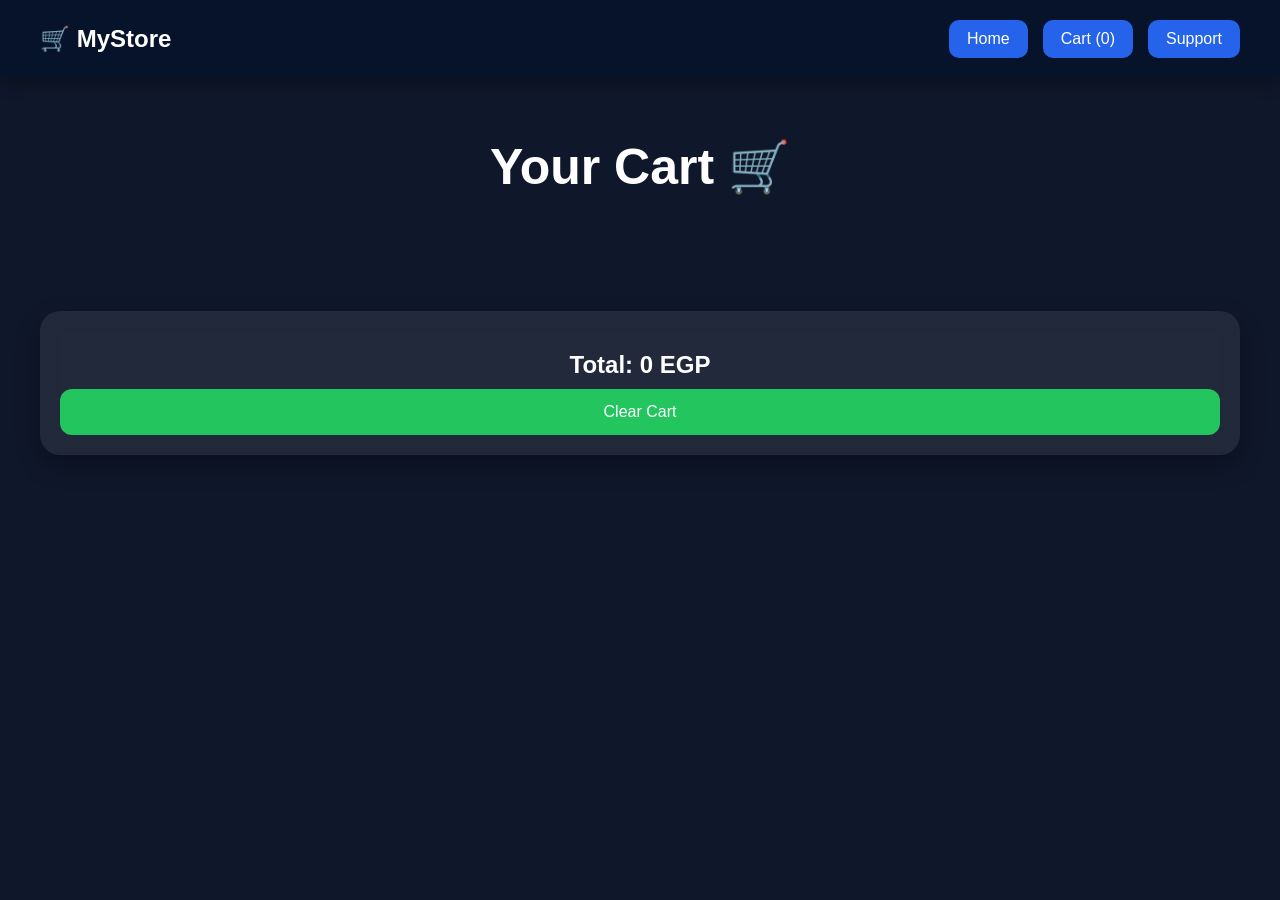
<file: cart.html>
<!DOCTYPE html>
<html lang="en">

<head>
  <meta charset="UTF-8">
  <meta name="viewport" content="width=device-width, initial-scale=1.0">
  <title>Cart</title>

  <link rel="stylesheet" href="style.css">
</head>

<body>

  <nav>

    <h2>🛒 MyStore</h2>

    <div>
      <a href="index.html">Home</a>

      <a href="cart.html">
        Cart (<span id="cartCount">0</span>)
      </a>

      <a href="support.html">Support</a>
    </div>

  </nav>

  <header class="hero">
    <h1>Your Cart 🛒</h1>
  </header>

  <section id="cartItems" class="products"></section>

  <script src="script.js"></script>

</body>

</html>
</file>
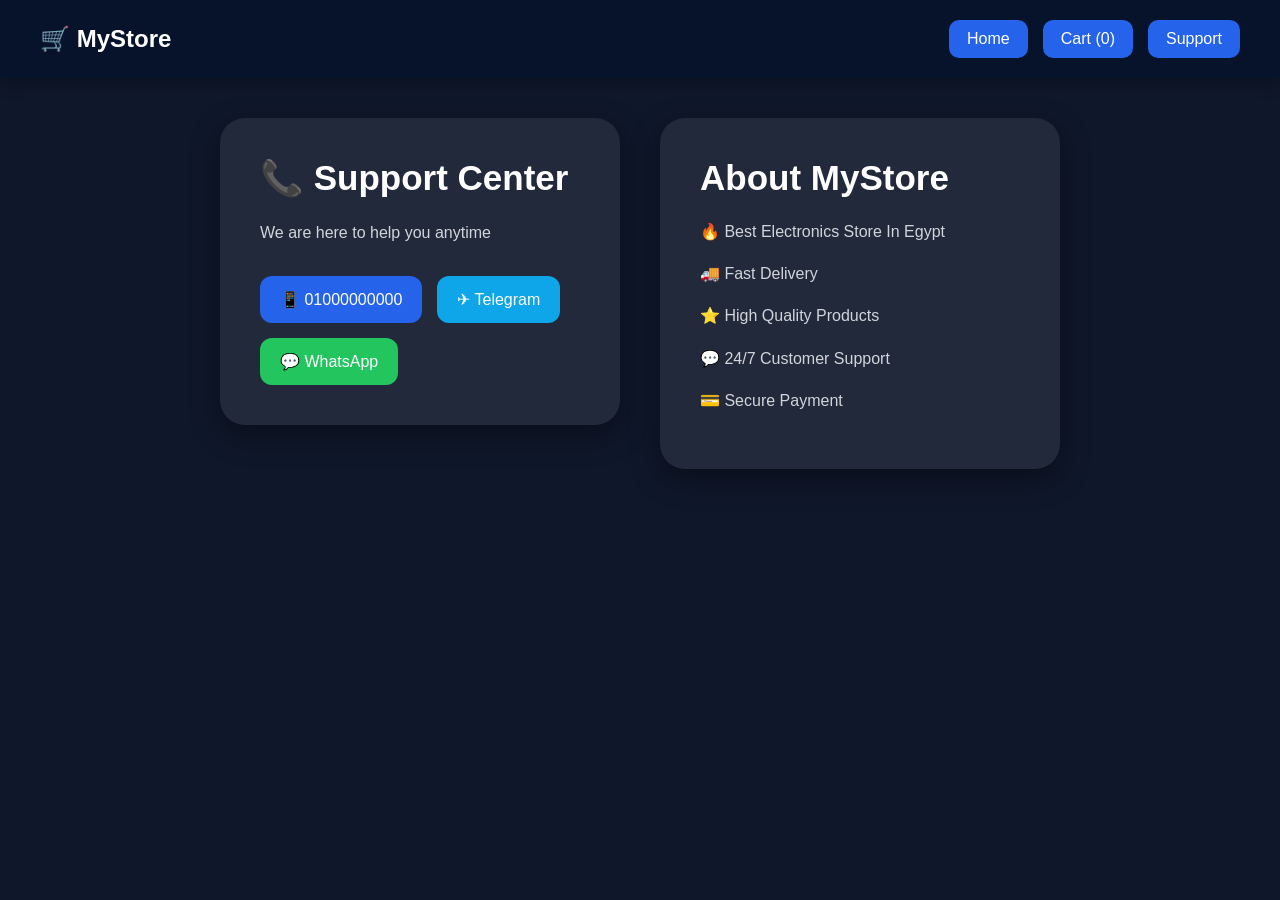
<file: support.html>
<!DOCTYPE html>
<html lang="en">

<head>

  <meta charset="UTF-8">

  <meta name="viewport"
        content="width=device-width, initial-scale=1.0">

  <title>Support</title>

  <link rel="stylesheet" href="style.css">

</head>

<body>

  <nav>

    <h2 class="logo">
      🛒 MyStore
    </h2>

    <div>

      <a href="index.html">Home</a>

      <a href="cart.html">
        Cart (<span id="cartCount">0</span>)
      </a>

      <a href="support.html">Support</a>

    </div>

  </nav>

  <section class="support-page">

    <div class="support-box fade-left">

      <h1>📞 Support Center</h1>

      <p>
        We are here to help you anytime
      </p>

      <div class="support-links">

        <a href="tel:01000000000"
           class="phone-btn">

          📱 01000000000

        </a>

        <a href="https://t.me/MyStoreSupport"
           target="_blank"
           rel="noopener noreferrer"
           class="telegram-btn">

          ✈ Telegram

        </a>

        <a href="https://wa.me/201000000000"
         target="_blank"
         rel="noopener noreferrer"
           class="whatsapp-btn">

          💬 WhatsApp

        </a>

      </div>

    </div>

    <div class="about-box fade-right">

      <h1>About MyStore</h1>

      <p>🔥 Best Electronics Store In Egypt</p>

      <p>🚚 Fast Delivery</p>

      <p>⭐ High Quality Products</p>

      <p>💬 24/7 Customer Support</p>

      <p>💳 Secure Payment</p>

    </div>

  </section>

  <script src="script.js"></script>

</body>

</html>
</file>
<file: style.css>
*{
margin:0;
padding:0;
box-sizing:border-box;
}

body{
font-family:Arial,sans-serif;
background:#0f172a;
color:white;
overflow-x:hidden;
}

nav{
background:#07122b;
display:flex;
justify-content:space-between;
align-items:center;
padding:20px 40px;
box-shadow:0 5px 15px rgba(0,0,0,0.3);
flex-wrap:wrap;
gap:15px;
}

.logo,
nav h2{
transition:.4s;
cursor:pointer;
color:white;
}

.logo:hover,
nav h2:hover{
transform:scale(1.1) rotate(-3deg);
}

nav div{
display:flex;
gap:15px;
flex-wrap:wrap;
}

nav a{
text-decoration:none;
color:white;
background:#2563eb;
padding:10px 18px;
border-radius:10px;
transition:.4s;
display:inline-block;
}

nav a:hover{
background:#1d4ed8;
transform:translateY(-3px) scale(1.05);
}

.hero{
text-align:center;
padding:60px 20px;
animation:fadeDown 1s ease;
}

.hero h1{
font-size:50px;
margin-bottom:15px;
}

.hero p{
font-size:20px;
color:#cbd5e1;
}

.products{
display:grid;
grid-template-columns:repeat(auto-fit,minmax(250px,1fr));
gap:25px;
padding:40px;
}

.card{
background:rgba(255,255,255,.08);
border-radius:20px;
overflow:hidden;
padding:20px;
text-align:center;
transition:.5s;
position:relative;
backdrop-filter:blur(10px);
-webkit-backdrop-filter:blur(10px);
box-shadow:0 10px 25px rgba(0,0,0,.3);
}

.card:hover{
transform:translateY(-10px) scale(1.03);
box-shadow:0 20px 40px rgba(0,0,0,.5);
}

.card img{
width:100%;
height:220px;
object-fit:cover;
border-radius:15px;
transition:.5s;
}

.card:hover img{
transform:scale(1.08);
}

.card h3{
margin:20px 0 10px;
font-size:24px;
}

.card p{
color:#cbd5e1;
margin-bottom:15px;
font-size:18px;
}

.card button,
.support-links a{
border:none;
padding:14px 20px;
border-radius:12px;
color:white;
font-size:16px;
cursor:pointer;
transition:.4s;
text-decoration:none;
display:inline-block;
}

.card button{
width:100%;
background:#22c55e;
}

.card button:hover{
background:#16a34a;
transform:scale(1.05);
}

.phone-btn{
background:#2563eb;
}

.telegram-btn{
background:#0ea5e9;
}

.whatsapp-btn{
background:#22c55e;
}

.support-links a:hover{
transform:scale(1.08);
opacity:.9;
}

.support-page{
padding:40px;
display:flex;
justify-content:center;
align-items:flex-start;
gap:40px;
flex-wrap:wrap;
position:relative;
}

.support-box,
.about-box{
width:400px;
background:rgba(255,255,255,.08);
border-radius:25px;
padding:40px;
color:white;
transition:.5s;
box-shadow:0 10px 30px rgba(0,0,0,.4);
}

.support-box:hover,
.about-box:hover{
transform:translateY(-10px) scale(1.03);
}

.support-box h1,
.about-box h1{
margin-bottom:20px;
font-size:35px;
}

.support-box p,
.about-box p{
color:#d1d5db;
margin-bottom:15px;
line-height:1.7;
}

.support-links{
display:flex;
gap:15px;
flex-wrap:wrap;
margin-top:30px;
}

.circle{
position:absolute;
border-radius:50%;
background:rgba(255,255,255,.05);
animation:float 8s infinite ease-in-out;
}

.c1{
width:200px;
height:200px;
top:10%;
left:5%;
}

.c2{
width:300px;
height:300px;
bottom:5%;
right:10%;
}

.c3{
width:150px;
height:150px;
top:50%;
left:45%;
}

@keyframes fadeDown{
from{
opacity:0;
transform:translateY(-50px);
}
to{
opacity:1;
transform:translateY(0);
}
}

@keyframes float{
0%{transform:translateY(0)}
50%{transform:translateY(-15px)}
100%{transform:translateY(0)}
}

.cart-container{
padding:40px;
display:flex;
flex-direction:column;
gap:20px;
}

.cart-item{
display:flex;
align-items:center;
gap:20px;
background:rgba(255,255,255,.08);
padding:20px;
border-radius:20px;
box-shadow:0 10px 25px rgba(0,0,0,.3);
}

.cart-item img{
width:120px;
height:120px;
object-fit:cover;
border-radius:15px;
}

.cart-info{
flex:1;
}

.cart-info h3{
margin-bottom:10px;
font-size:24px;
}

.cart-info p{
color:#cbd5e1;
font-size:18px;
}

.remove-btn{
border:none;
background:#ef4444;
color:white;
padding:12px 18px;
border-radius:12px;
cursor:pointer;
transition:.4s;
}

.remove-btn:hover{
background:#dc2626;
transform:scale(1.05);
}

.filters{
display:flex;
justify-content:center;
align-items:center;
gap:15px;
flex-wrap:wrap;
padding:20px;
}

.filters button{
border:none;
padding:12px 20px;
border-radius:12px;
background:#1e293b;
color:white;
cursor:pointer;
transition:.4s;
font-size:16px;
}

.filters button:hover{
background:#2563eb;
transform:translateY(-3px) scale(1.05);
}

.filters .active{
background:#22c55e;
}

@media(max-width:900px){
.support-page{
flex-direction:column;
align-items:center;
}

.support-box,
.about-box{
width:90%;
}
}

@media(max-width:768px){
.hero h1{
font-size:35px;
}

nav{
flex-direction:column;
}

.products{
padding:20px;
}
}
</file>
